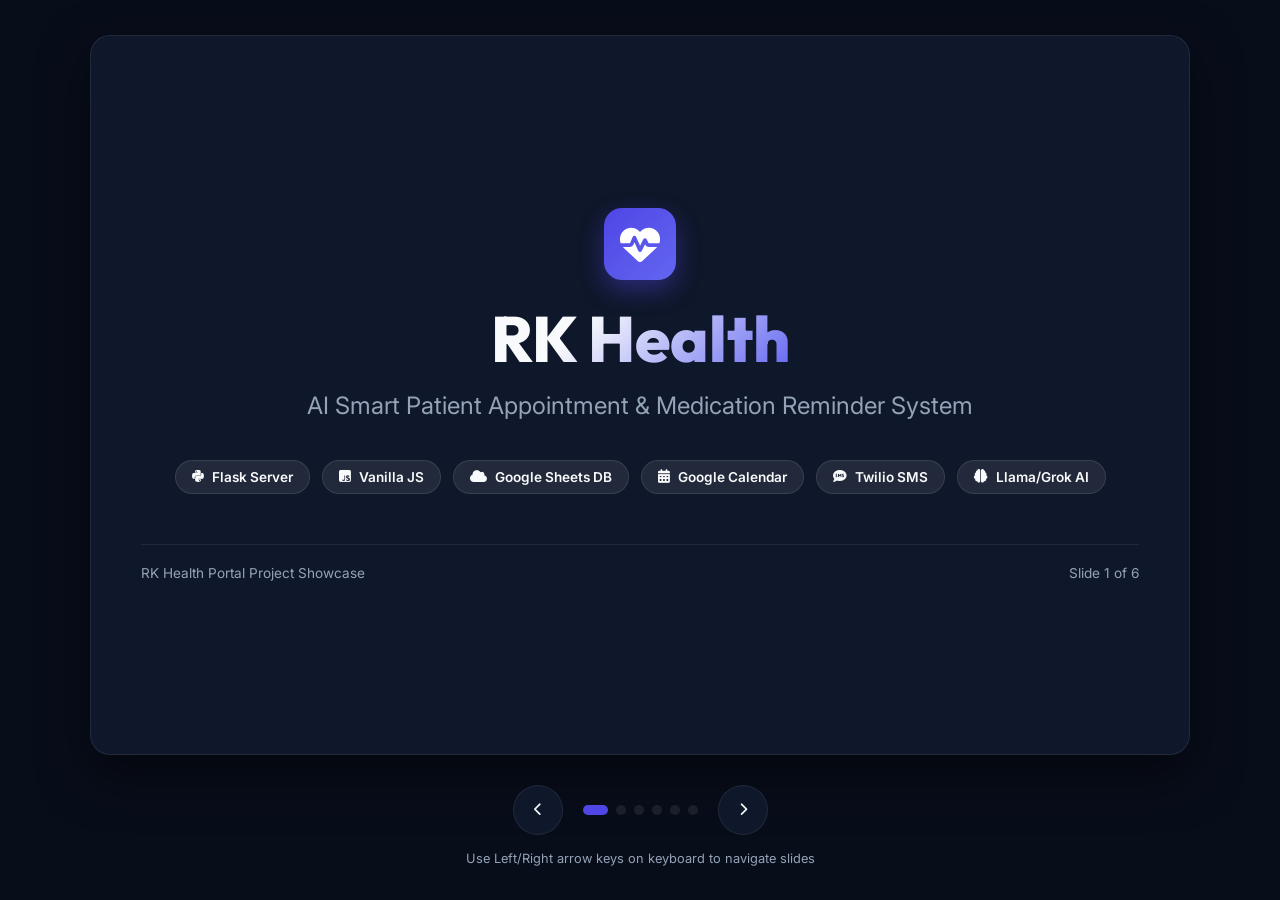
<file: docs/presentation.html>
<!DOCTYPE html>
<html lang="en">
<head>
    <meta charset="UTF-8">
    <meta name="viewport" content="width=device-width, initial-scale=1.0">
    <title>RK Health - AI Smart Patient Portal Presentation</title>
    <link rel="stylesheet" href="https://cdnjs.cloudflare.com/ajax/libs/font-awesome/6.4.0/css/all.min.css">
    <style>
        @import url('https://fonts.googleapis.com/css2?family=Outfit:wght@400;600;700;800&family=Inter:wght@300;400;500;600&display=swap');
        
        :root {
            --bg-dark: #080d1a;
            --bg-slide: #0f172a;
            --text-main: #f8fafc;
            --text-muted: #94a3b8;
            --accent: #4f46e5;
            --accent-hover: #6366f1;
            --success: #10b981;
            --warning: #f59e0b;
            --border: rgba(255, 255, 255, 0.08);
        }

        * {
            margin: 0;
            padding: 0;
            box-sizing: border-box;
        }

        body {
            background-color: var(--bg-dark);
            color: var(--text-main);
            font-family: 'Inter', sans-serif;
            height: 100vh;
            overflow: hidden;
            display: flex;
            flex-direction: column;
            justify-content: center;
            align-items: center;
        }

        .presentation-container {
            width: 90vw;
            height: 80vh;
            max-width: 1100px;
            position: relative;
            perspective: 1500px;
        }

        .slide {
            width: 100%;
            height: 100%;
            background-color: var(--bg-slide);
            border: 1px solid var(--border);
            border-radius: 20px;
            padding: 50px;
            position: absolute;
            top: 0;
            left: 0;
            display: flex;
            flex-direction: column;
            justify-content: space-between;
            box-shadow: 0 20px 50px rgba(0,0,0,0.5);
            opacity: 0;
            transform: rotateY(90deg) scale(0.9);
            transition: all 0.6s cubic-bezier(0.4, 0, 0.2, 1);
            z-index: 1;
            pointer-events: none;
        }

        .slide.active {
            opacity: 1;
            transform: rotateY(0deg) scale(1);
            z-index: 2;
            pointer-events: auto;
        }

        /* Slide Header */
        .slide-header {
            display: flex;
            justify-content: space-between;
            align-items: center;
            border-bottom: 1px solid var(--border);
            padding-bottom: 20px;
        }

        .slide-title {
            font-family: 'Outfit', sans-serif;
            font-size: 2.2rem;
            font-weight: 700;
            color: var(--text-main);
            display: flex;
            align-items: center;
            gap: 12px;
        }

        .slide-title i {
            color: var(--accent);
        }

        .slide-subtitle {
            font-size: 0.95rem;
            color: var(--text-muted);
            text-transform: uppercase;
            letter-spacing: 0.1em;
            font-weight: 600;
        }

        /* Slide Body Content */
        .slide-body {
            flex: 1;
            margin-top: 30px;
            display: flex;
            align-items: center;
            gap: 40px;
        }

        .slide-text {
            flex: 1;
        }

        .slide-text h3 {
            font-family: 'Outfit', sans-serif;
            font-size: 1.5rem;
            margin-bottom: 16px;
            color: var(--accent-hover);
        }

        .slide-text p {
            font-size: 1.1rem;
            color: var(--text-muted);
            line-height: 1.7;
            margin-bottom: 20px;
        }

        .slide-bullets {
            list-style: none;
            display: flex;
            flex-direction: column;
            gap: 12px;
        }

        .slide-bullets li {
            font-size: 1.05rem;
            display: flex;
            align-items: center;
            gap: 12px;
        }

        .slide-bullets li i {
            color: var(--success);
            font-size: 1.1rem;
        }

        .slide-visual {
            flex: 1;
            display: flex;
            justify-content: center;
            align-items: center;
            background: rgba(255,255,255,0.02);
            border: 1px solid var(--border);
            border-radius: 12px;
            height: 100%;
            padding: 30px;
        }

        /* Title Slide Custom Body */
        .title-slide {
            justify-content: center;
            align-items: center;
            text-align: center;
        }

        .title-slide h1 {
            font-family: 'Outfit', sans-serif;
            font-size: 4rem;
            font-weight: 800;
            line-height: 1.1;
            margin-bottom: 16px;
            background: linear-gradient(135deg, var(--text-main) 30%, var(--accent-hover));
            -webkit-background-clip: text;
            -webkit-text-fill-color: transparent;
        }

        .title-slide h2 {
            font-size: 1.5rem;
            font-weight: 400;
            color: var(--text-muted);
            margin-bottom: 40px;
        }

        .title-slide .badge-container {
            display: flex;
            gap: 12px;
            flex-wrap: wrap;
            justify-content: center;
        }

        .tech-badge {
            background-color: var(--border);
            border: 1px solid rgba(255,255,255,0.1);
            color: var(--text-main);
            padding: 8px 16px;
            border-radius: 30px;
            font-size: 0.85rem;
            font-weight: 600;
            display: flex;
            align-items: center;
            gap: 8px;
        }

        /* Diagram / Flowchart CSS for Slide */
        .flowchart {
            display: flex;
            flex-direction: column;
            gap: 16px;
            width: 100%;
        }

        .flow-node {
            background: rgba(79, 70, 229, 0.15);
            border: 1.5px solid var(--accent);
            padding: 12px 20px;
            border-radius: 8px;
            text-align: center;
            font-weight: 600;
            font-size: 0.95rem;
        }

        .flow-arrow {
            text-align: center;
            color: var(--text-muted);
            font-size: 1.2rem;
            margin: -6px 0;
        }

        .grid-visual {
            display: grid;
            grid-template-columns: 1fr 1fr;
            gap: 16px;
            width: 100%;
        }

        .grid-item {
            background: rgba(255,255,255,0.02);
            border: 1px solid var(--border);
            padding: 16px;
            border-radius: 8px;
        }

        .grid-item h4 {
            color: var(--accent-hover);
            margin-bottom: 8px;
        }

        /* Slide Footer */
        .slide-footer {
            display: flex;
            justify-content: space-between;
            align-items: center;
            border-top: 1px solid var(--border);
            padding-top: 20px;
            margin-top: 20px;
            font-size: 0.85rem;
            color: var(--text-muted);
        }

        /* Navigation Controls */
        .controls {
            display: flex;
            gap: 20px;
            align-items: center;
            margin-top: 30px;
            z-index: 10;
        }

        .control-btn {
            background-color: var(--bg-slide);
            border: 1px solid var(--border);
            width: 50px;
            height: 50px;
            border-radius: 50%;
            display: flex;
            align-items: center;
            justify-content: center;
            color: var(--text-main);
            cursor: pointer;
            transition: all 0.3s ease;
        }

        .control-btn:hover {
            background-color: var(--accent);
            border-color: var(--accent);
            transform: scale(1.05);
        }

        .slide-dots {
            display: flex;
            gap: 8px;
        }

        .dot {
            width: 10px;
            height: 10px;
            border-radius: 50%;
            background-color: var(--border);
            cursor: pointer;
            transition: all 0.3s ease;
        }

        .dot.active {
            background-color: var(--accent);
            width: 25px;
            border-radius: 5px;
        }

        .keyboard-hint {
            margin-top: 16px;
            font-size: 0.8rem;
            color: var(--text-muted);
        }
    </style>
</head>
<body>

    <div class="presentation-container">
        
        <!-- Slide 1: Welcome -->
        <div class="slide title-slide active">
            <div class="auth-logo" style="width:72px; height:72px; background:linear-gradient(135deg, var(--accent), var(--accent-hover)); border-radius:18px; display:inline-flex; align-items:center; justify-content:center; color:white; font-size:2.5rem; margin-bottom:24px; box-shadow:0 10px 25px rgba(79, 70, 229, 0.4);">
                <i class="fa-solid fa-heart-pulse"></i>
            </div>
            <h1>RK Health</h1>
            <h2>AI Smart Patient Appointment & Medication Reminder System</h2>
            
            <div class="badge-container">
                <span class="tech-badge"><i class="fa-brands fa-python"></i> Flask Server</span>
                <span class="tech-badge"><i class="fa-brands fa-square-js"></i> Vanilla JS</span>
                <span class="tech-badge"><i class="fa-solid fa-cloud"></i> Google Sheets DB</span>
                <span class="tech-badge"><i class="fa-solid fa-calendar-days"></i> Google Calendar</span>
                <span class="tech-badge"><i class="fa-solid fa-comment-sms"></i> Twilio SMS</span>
                <span class="tech-badge"><i class="fa-solid fa-brain"></i> Llama/Grok AI</span>
            </div>
            
            <div class="slide-footer" style="width:100%; margin-top:50px;">
                <span>RK Health Portal Project Showcase</span>
                <span>Slide 1 of 6</span>
            </div>
        </div>

        <!-- Slide 2: Core Problem & Solution -->
        <div class="slide">
            <div class="slide-header">
                <h2 class="slide-title"><i class="fa-solid fa-circle-exclamation"></i> Problem & Solution</h2>
                <span class="slide-subtitle">Overview</span>
            </div>
            <div class="slide-body">
                <div class="slide-text">
                    <h3>Empowering Patient Compliance</h3>
                    <p>Patients manage complex schedules across medical disciplines, leading to high non-adherence and missed critical details.</p>
                    <ul class="slide-bullets">
                        <li><i class="fa-solid fa-check"></i> <strong>Medication schedules</strong> are managed via visual compliance badges.</li>
                        <li><i class="fa-solid fa-check"></i> <strong>Missed appointments</strong> are eliminated using SMS notification gates.</li>
                        <li><i class="fa-solid fa-check"></i> <strong>Complex diagnoses</strong> are translated using local LLM summarization.</li>
                    </ul>
                </div>
                <div class="slide-visual">
                    <div class="grid-visual">
                        <div class="grid-item">
                            <h4>Compliance Triggers</h4>
                            <p style="font-size:0.85rem; margin-top:8px;">Twilio schedules reminders to alert phones at specified hour blocks daily.</p>
                        </div>
                        <div class="grid-item">
                            <h4>Google Integrations</h4>
                            <p style="font-size:0.85rem; margin-top:8px;">Updates are logged directly into Google spreadsheet database and calendars.</p>
                        </div>
                        <div class="grid-item" style="grid-column: 1/-1;">
                            <h4>AI Translation Bridge</h4>
                            <p style="font-size:0.85rem; margin-top:8px;">Aggregates records, identifies side effects, and outputs preventative guidelines.</p>
                        </div>
                    </div>
                </div>
            </div>
            <div class="slide-footer">
                <span>RK Health Project Presentation</span>
                <span>Slide 2 of 6</span>
            </div>
        </div>

        <!-- Slide 3: System Architecture -->
        <div class="slide">
            <div class="slide-header">
                <h2 class="slide-title"><i class="fa-solid fa-sitemap"></i> System Architecture</h2>
                <span class="slide-subtitle">Design Blueprint</span>
            </div>
            <div class="slide-body">
                <div class="slide-text">
                    <h3>Modular Service Design</h3>
                    <p>RK Health splits responsibilities between local sandboxed servers and cloud microservices via an Apps Script Gateway.</p>
                    <ul class="slide-bullets">
                        <li><i class="fa-solid fa-shield-halved"></i> <strong>Security first</strong>: Secrets are isolated in backend environment files.</li>
                        <li><i class="fa-solid fa-network-wired"></i> <strong>Decoupled structure</strong>: Sheets database runs independently.</li>
                        <li><i class="fa-solid fa-circle-nodes"></i> <strong>Fallback mechanics</strong>: The server falls back to SQLite offline modes if APIs fail.</li>
                    </ul>
                </div>
                <div class="slide-visual">
                    <div class="flowchart">
                        <div class="flow-node" style="background:rgba(255,255,255,0.02); border-color:var(--border);">Web Dashboard UI</div>
                        <div class="flow-arrow"><i class="fa-solid fa-arrow-down-long"></i></div>
                        <div class="flow-node">Flask Backend (SQL & APIs)</div>
                        <div class="flow-arrow"><i class="fa-solid fa-arrow-down-long"></i></div>
                        <div class="flow-node" style="background:rgba(16,185,129,0.15); border-color:var(--success);">Apps Script REST Gateway</div>
                        <div class="flow-arrow"><i class="fa-solid fa-arrow-down-long"></i></div>
                        <div class="flow-node" style="background:rgba(245,158,11,0.15); border-color:var(--warning);">Google Sheets & Calendar</div>
                    </div>
                </div>
            </div>
            <div class="slide-footer">
                <span>RK Health Project Presentation</span>
                <span>Slide 3 of 6</span>
            </div>
        </div>

        <!-- Slide 4: Database & APIs -->
        <div class="slide">
            <div class="slide-header">
                <h2 class="slide-title"><i class="fa-solid fa-code"></i> Database & REST APIs</h2>
                <span class="slide-subtitle">Backend Layer</span>
            </div>
            <div class="slide-body">
                <div class="slide-text">
                    <h3>Secure & Standard API contracts</h3>
                    <p>Features standard HTTP responses and password encryption.</p>
                    <ul class="slide-bullets">
                        <li><i class="fa-solid fa-code-branch"></i> <strong>/api/auth</strong>: Password hashing and session management.</li>
                        <li><i class="fa-solid fa-code-branch"></i> <strong>/api/appointments</strong>: Supports search query matching.</li>
                        <li><i class="fa-solid fa-code-branch"></i> <strong>/api/medications</strong>: Regimen scheduler and phone validation.</li>
                        <li><i class="fa-solid fa-code-branch"></i> <strong>/api/summary</strong>: Stats aggregator and AI text client.</li>
                    </ul>
                </div>
                <div class="slide-visual" style="flex-direction:column; align-items:flex-start; font-family:monospace; font-size:0.85rem; color:var(--text-muted); overflow-y:auto;">
                    <span style="color:var(--success);">// Local SQLite Schema</span><br>
                    <span style="color:var(--text-main);">CREATE TABLE medications (</span><br>
                    &nbsp;&nbsp;id INTEGER PRIMARY KEY,<br>
                    &nbsp;&nbsp;user_id INTEGER REFERENCES users(id),<br>
                    &nbsp;&nbsp;medicine_name TEXT NOT NULL,<br>
                    &nbsp;&nbsp;dosage TEXT,<br>
                    &nbsp;&nbsp;frequency TEXT,<br>
                    &nbsp;&nbsp;reminder_time TEXT,<br>
                    &nbsp;&nbsp;status TEXT DEFAULT 'Active',<br>
                    &nbsp;&nbsp;phone_reminder INTEGER DEFAULT 0<br>
                    );
                </div>
            </div>
            <div class="slide-footer">
                <span>RK Health Project Presentation</span>
                <span>Slide 4 of 6</span>
            </div>
        </div>

        <!-- Slide 5: Twilio & AI Highlights -->
        <div class="slide">
            <div class="slide-header">
                <h2 class="slide-title"><i class="fa-solid fa-wand-magic-sparkles"></i> Twilio & AI Summaries</h2>
                <span class="slide-subtitle">Clinical Integrations</span>
            </div>
            <div class="slide-body">
                <div class="slide-text">
                    <h3>Generative Medical Translation</h3>
                    <p>Translates complex diagnostics into encouraging, easy-to-understand preventative health cards.</p>
                    <ul class="slide-bullets">
                        <li><i class="fa-solid fa-brain"></i> <strong>Smart Diagnostic Translation</strong>: Explains terms like ECG.</li>
                        <li><i class="fa-solid fa-prescription-bottle-medical"></i> <strong>Active Pills Routine</strong>: Schedules timings.</li>
                        <li><i class="fa-solid fa-comment-sms"></i> <strong>Twilio validation</strong>: Sanitizes phone formats to avoid SMS drops.</li>
                    </ul>
                </div>
                <div class="slide-visual" style="flex-direction:column; padding:20px; font-size:0.9rem;">
                    <div style="border-left: 3px solid var(--accent); padding-left: 14px; margin-bottom: 12px; background:rgba(255,255,255,0.01); border-radius: 0 8px 8px 0; padding:12px;">
                        <h5 style="color:var(--text-main); font-weight:600;"><i class="fa-solid fa-envelope-open-text"></i> Patient Visit Summary</h5>
                        <p style="font-size:0.8rem; color:var(--text-muted); margin: 6px 0 0 0;">"You currently have cardiology ECG reviews scheduled.BP tracking is running..."</p>
                    </div>
                    <div style="border-left: 3px solid var(--success); padding-left: 14px; background:rgba(255,255,255,0.01); border-radius: 0 8px 8px 0; padding:12px; width: 100%;">
                        <h5 style="color:var(--text-main); font-weight:600;"><i class="fa-solid fa-mobile-screen"></i> SMS Reminder body</h5>
                        <p style="font-size:0.8rem; color:var(--text-muted); margin: 6px 0 0 0;">"RK Health: Hi admin, it is time to take your Lisinopril (10mg) scheduled for 08:00."</p>
                    </div>
                </div>
            </div>
            <div class="slide-footer">
                <span>RK Health Project Presentation</span>
                <span>Slide 5 of 6</span>
            </div>
        </div>

        <!-- Slide 6: Setup & Execution -->
        <div class="slide">
            <div class="slide-header">
                <h2 class="slide-title"><i class="fa-solid fa-terminal"></i> Quick Execution</h2>
                <span class="slide-subtitle">Deployment</span>
            </div>
            <div class="slide-body">
                <div class="slide-text">
                    <h3>Spin Up in Under 2 Minutes</h3>
                    <p>Available on Docker and local environments.</p>
                    <ul class="slide-bullets">
                        <li><i class="fa-solid fa-folder-open"></i> <strong>Step 1</strong>: copy `.env.example` to `.env` and configure keys.</li>
                        <li><i class="fa-solid fa-play"></i> <strong>Step 2</strong>: Run `python backend/app.py` or compose.</li>
                        <li><i class="fa-solid fa-globe"></i> <strong>Step 3</strong>: Visit `http://localhost:5000` to interact.</li>
                    </ul>
                </div>
                <div class="slide-visual" style="flex-direction:column; align-items:flex-start; justify-content:center; gap: 14px;">
                    <div style="background:var(--bg-dark); border:1px solid var(--border); padding: 12px; border-radius:8px; font-family:monospace; font-size:0.8rem; width:100%;">
                        <span style="color:var(--text-muted);">$</span> pip install -r requirements.txt<br>
                        <span style="color:var(--text-muted);">$</span> python backend/app.py
                    </div>
                    <div style="background:var(--bg-dark); border:1px solid var(--border); padding: 12px; border-radius:8px; font-family:monospace; font-size:0.8rem; width:100%;">
                        <span style="color:var(--text-muted);">$</span> docker-compose up --build
                    </div>
                </div>
            </div>
            <div class="slide-footer">
                <span>RK Health Project Presentation</span>
                <span>Slide 6 of 6</span>
            </div>
        </div>

    </div>

    <!-- Navigation Controls UI -->
    <div class="controls">
        <button class="control-btn" id="prev-btn"><i class="fa-solid fa-chevron-left"></i></button>
        <div class="slide-dots" id="dots-container"></div>
        <button class="control-btn" id="next-btn"><i class="fa-solid fa-chevron-right"></i></button>
    </div>
    
    <div class="keyboard-hint">
        Use Left/Right arrow keys on keyboard to navigate slides
    </div>

    <script>
        const slides = document.querySelectorAll('.slide');
        const prevBtn = document.getElementById('prev-btn');
        const nextBtn = document.getElementById('next-btn');
        const dotsContainer = document.getElementById('dots-container');
        
        let currentSlideIdx = 0;
        
        // Generate Dots
        slides.forEach((slide, idx) => {
            const dot = document.createElement('div');
            dot.className = `dot ${idx === 0 ? 'active' : ''}`;
            dot.addEventListener('click', () => showSlide(idx));
            dotsContainer.appendChild(dot);
        });
        
        const dots = document.querySelectorAll('.dot');
        
        function showSlide(index) {
            slides[currentSlideIdx].classList.remove('active');
            dots[currentSlideIdx].classList.remove('active');
            
            currentSlideIdx = index;
            if (currentSlideIdx < 0) currentSlideIdx = slides.length - 1;
            if (currentSlideIdx >= slides.length) currentSlideIdx = 0;
            
            slides[currentSlideIdx].classList.add('active');
            dots[currentSlideIdx].classList.add('active');
        }
        
        prevBtn.addEventListener('click', () => {
            showSlide(currentSlideIdx - 1);
        });
        
        nextBtn.addEventListener('click', () => {
            showSlide(currentSlideIdx + 1);
        });
        
        // Keyboard Listener
        document.addEventListener('keydown', (e) => {
            if (e.key === 'ArrowRight') showSlide(currentSlideIdx + 1);
            if (e.key === 'ArrowLeft') showSlide(currentSlideIdx - 1);
        });
    </script>
</body>
</html>
</file>
